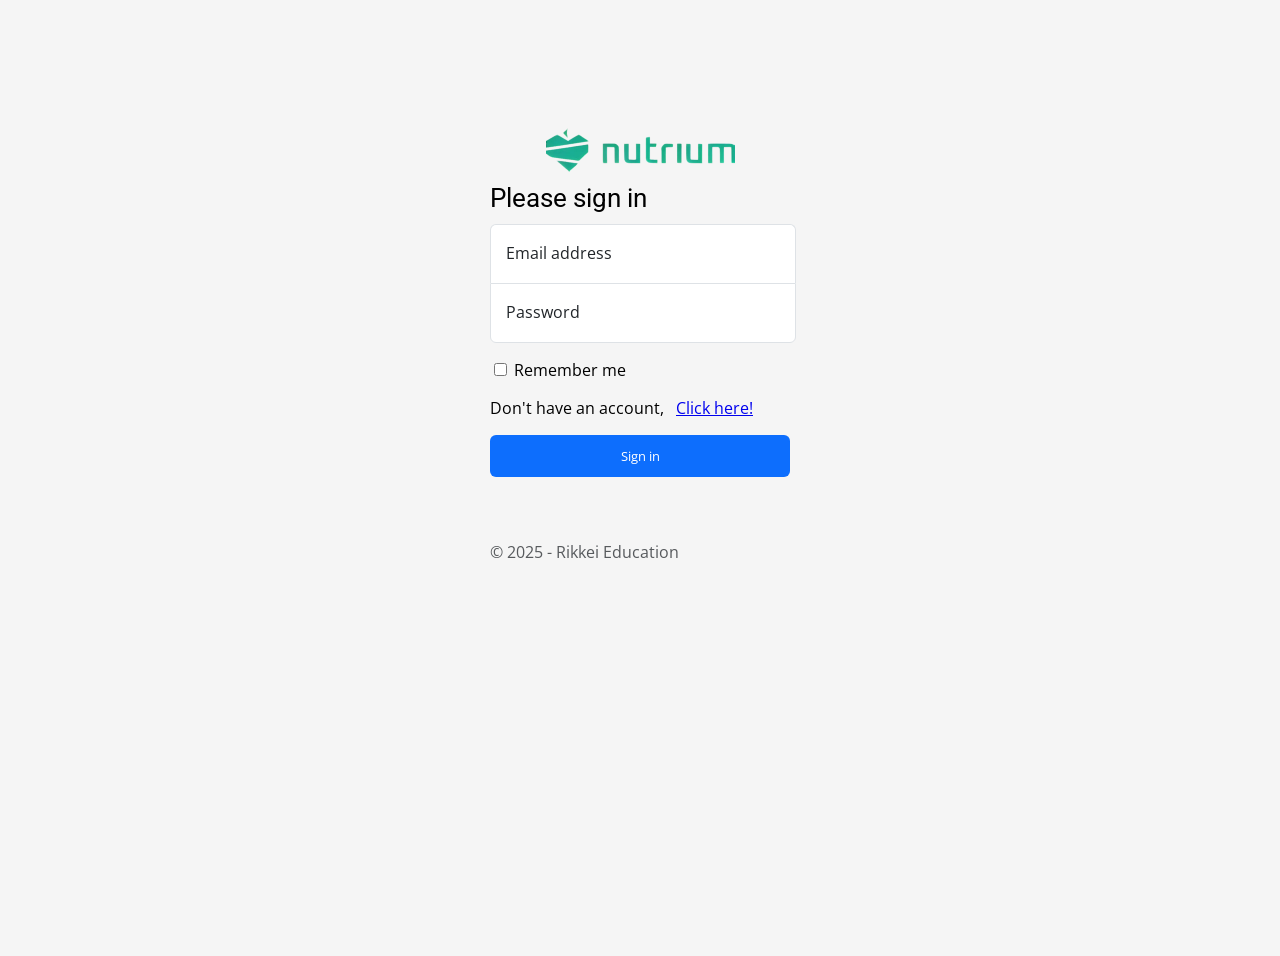
<file: index.html>
<!DOCTYPE html>
<html lang="en">
<head>
    <meta charset="UTF-8">
    <title>Sign In</title>
    <link href="./css/style.css" rel="stylesheet">
    <link rel="icon" type="image/x-icon" href="https://images.crunchbase.com/image/upload/c_pad,h_256,w_256,f_auto,q_auto:eco,dpr_1/cjauy3xmerrn469wrwk9">

</head>
<body>
<div class="notification" id="notification">

    <div class="notification_error" id="notification_error">
        <img id="iconError" src="assets/error.png" height="16" width="16" alt="icon"/>
        <span>Error</span>
    </div>

    <img id="iconSuccess" src="assets/iconSuccess.png" height="20" width="20" alt="icon"/>

    <p id="textInPop"></p>
</div>



<div class="login">
    <img alt="logo" src="assets/logo.png">
    <p id="title" class="title">Please sign in</p>

        <label for="email"></label><input id="email" placeholder="Email address" type="email">
        <label for="userName"></label><input id="userName" placeholder="Username" type="text">
        <label for="password"></label><input id="password" placeholder="Password" type="password">

        <div class="remember-me" id="remember-box">
            <input id="remember-me" type="checkbox">
            <label for="remember-me">Remember me</label>
        </div>
        <p><span id="textSign">Don't have an account,</span> &nbsp <a class="back-link" href="#" id="back-to-Sign">Click here!</a></p>

        <button id="SignIn" type="submit">Sign in</button>

        <div class="login-footer">
            <p id="textFooter">&copy; 2025 - Rikkei Education</p>
        </div>

</div>
<script src="./js/dataReceipt.js"></script>
<script src="./js/Login-register.js"></script>



</body>
</html>
</file>
<file: css/style.css>
@import url('https://fonts.googleapis.com/css2?family=Roboto:ital,wght@0,100..900;1,100..900&display=swap');
@import url('https://fonts.googleapis.com/css2?family=Open+Sans:ital,wght@0,300..800;1,300..800&display=swap');

@import url('HomePage.css');
@import url('FoodPage.css');
@import url('Login-register.css');
@import url('navigation_bar.css');
@import url('ReceiptPage.css');
@import url('DetailPage.css');
@import url('Create.css');

/*#menuList {*/
/*    transition: transform 0.5s ease-in-out, margin-left 0.5s ease-in-out;*/
/*}*/

/*.activeMenuList {*/
/*    transform: translateX(50px);*/
/*    margin-left: 180px;*/
/*}*/
</file>
